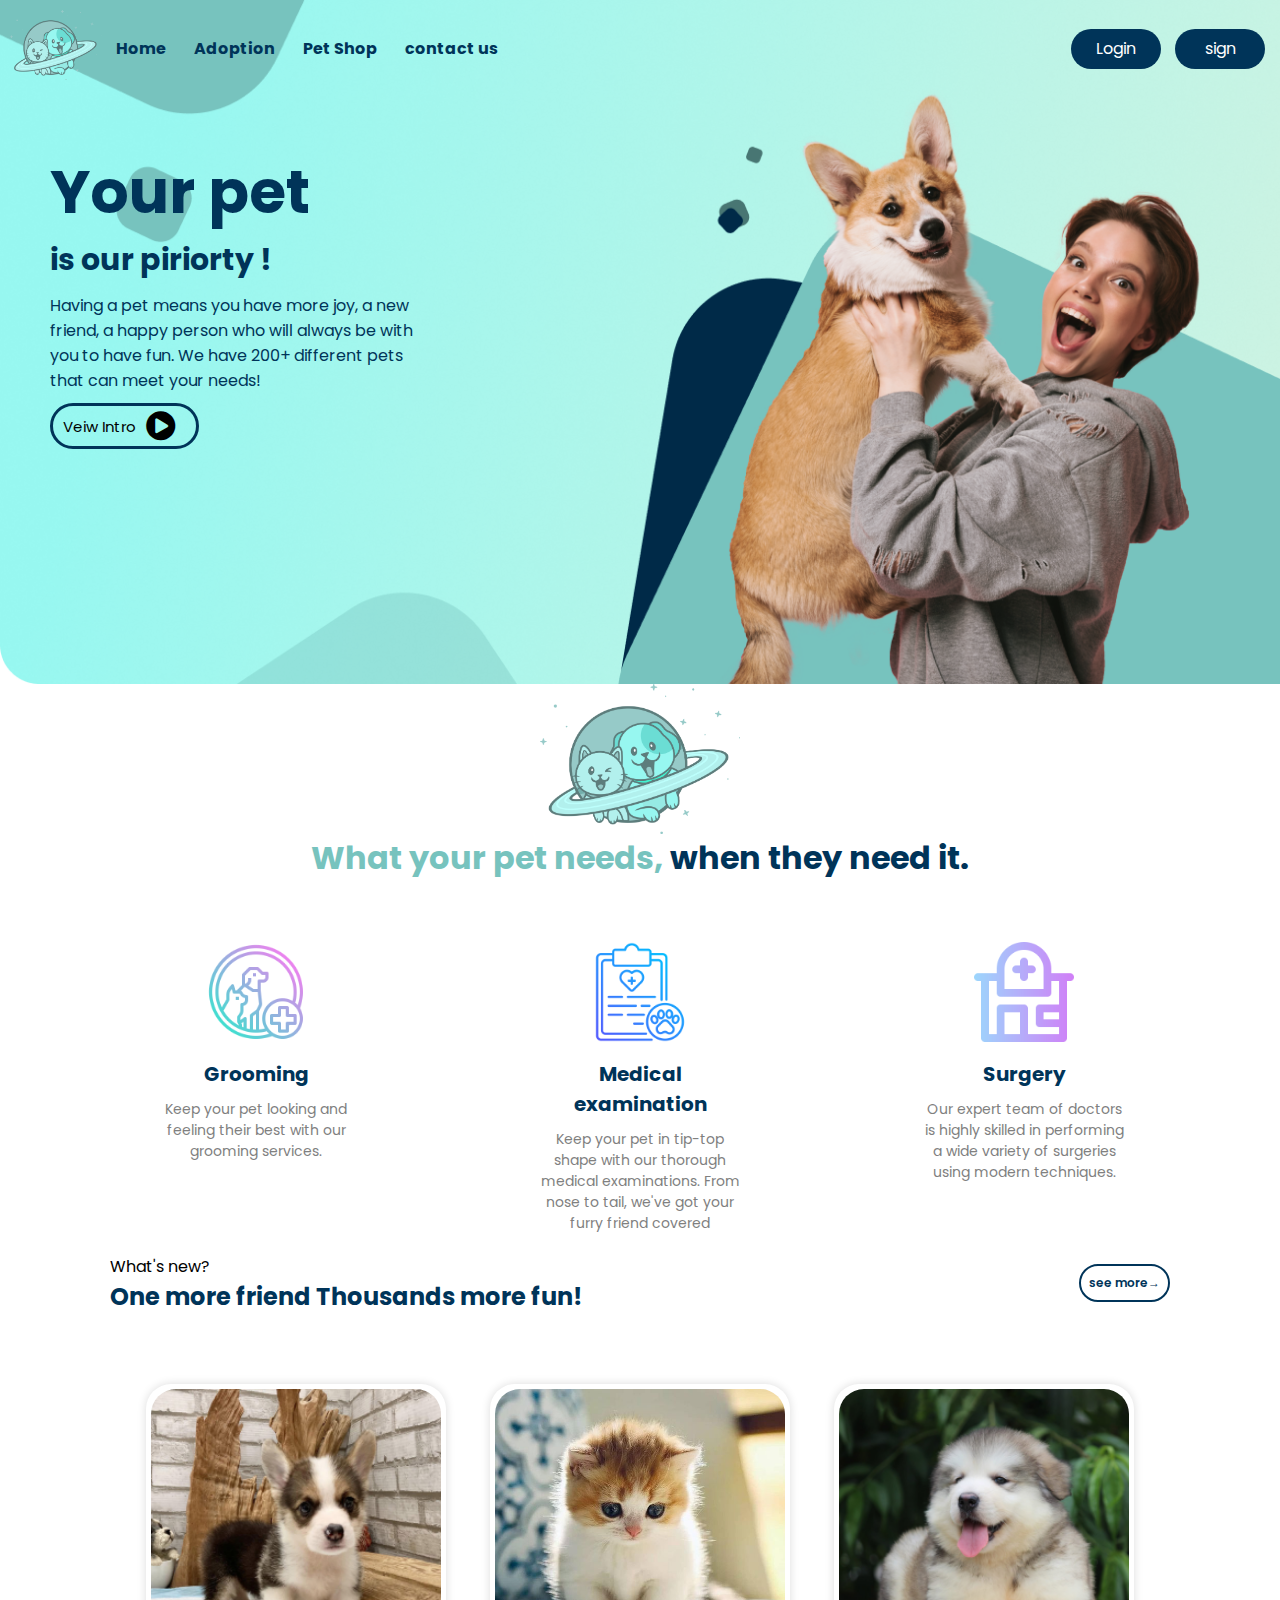
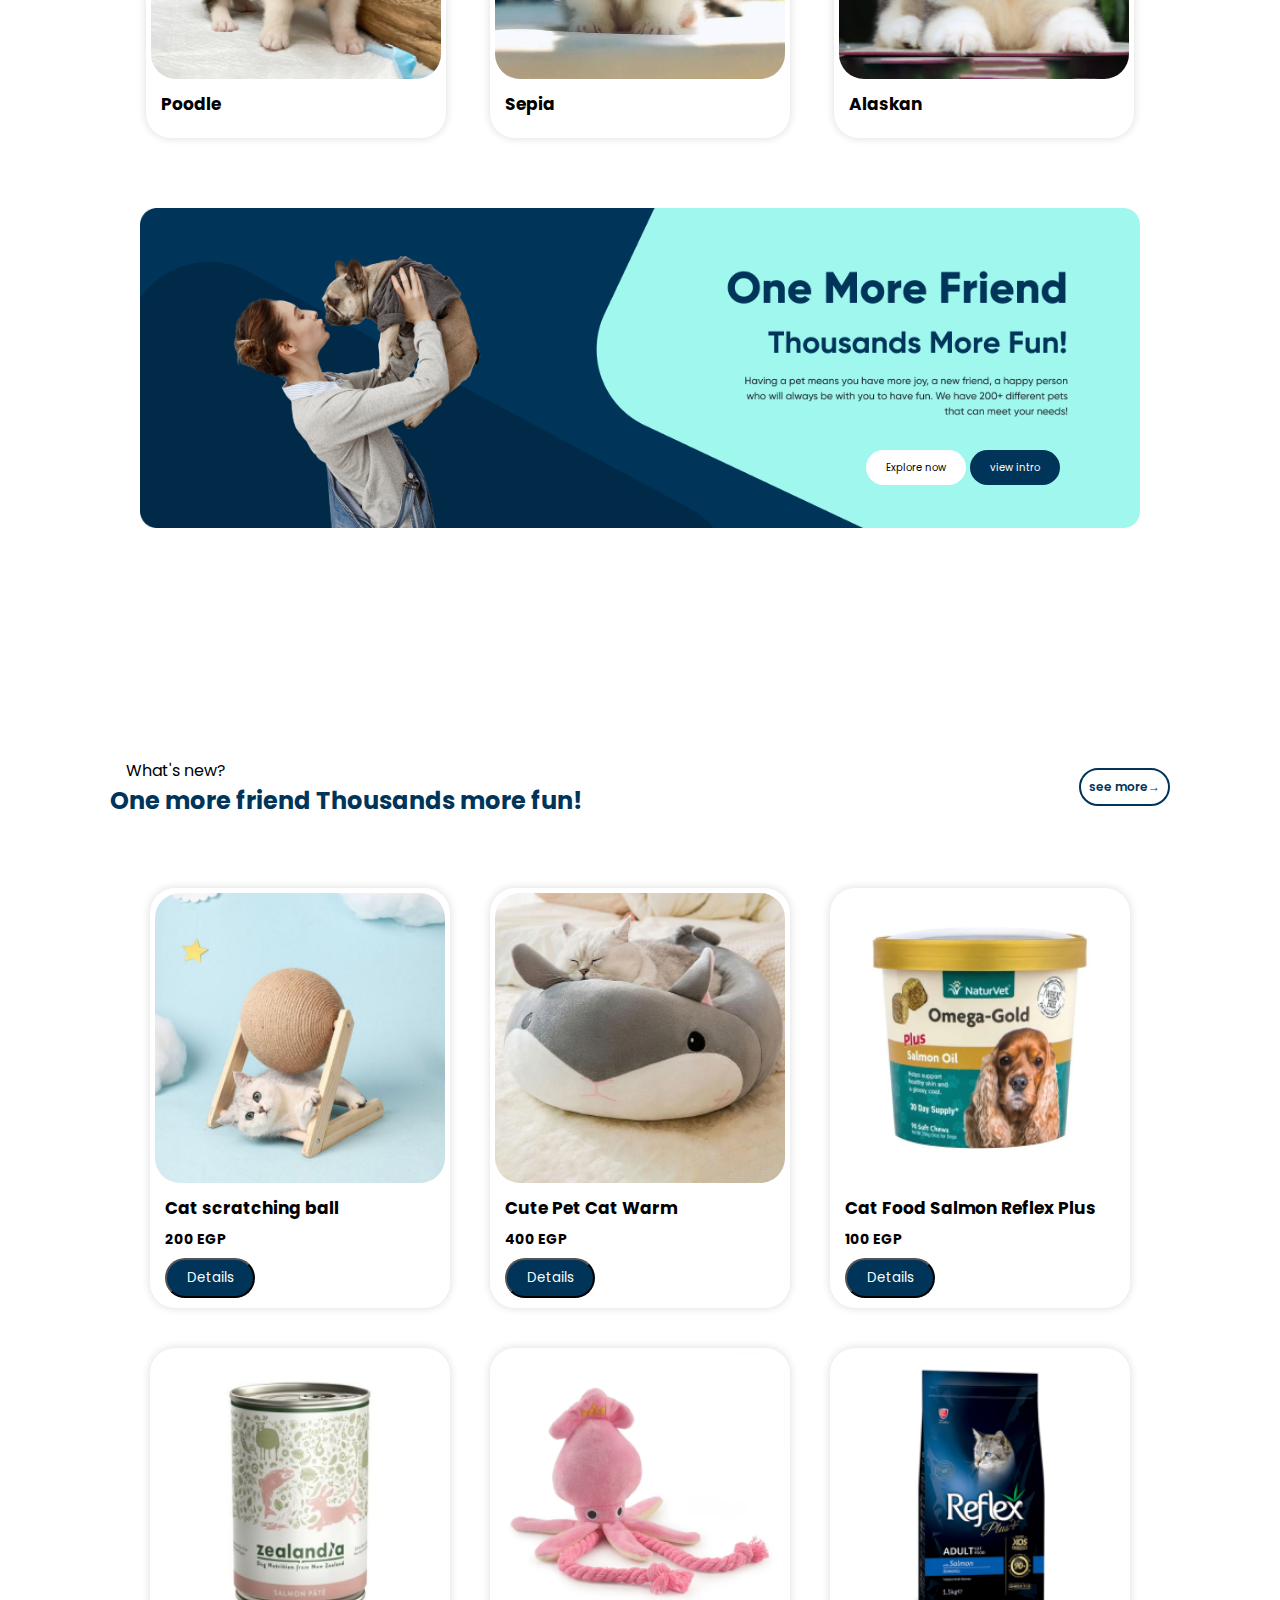
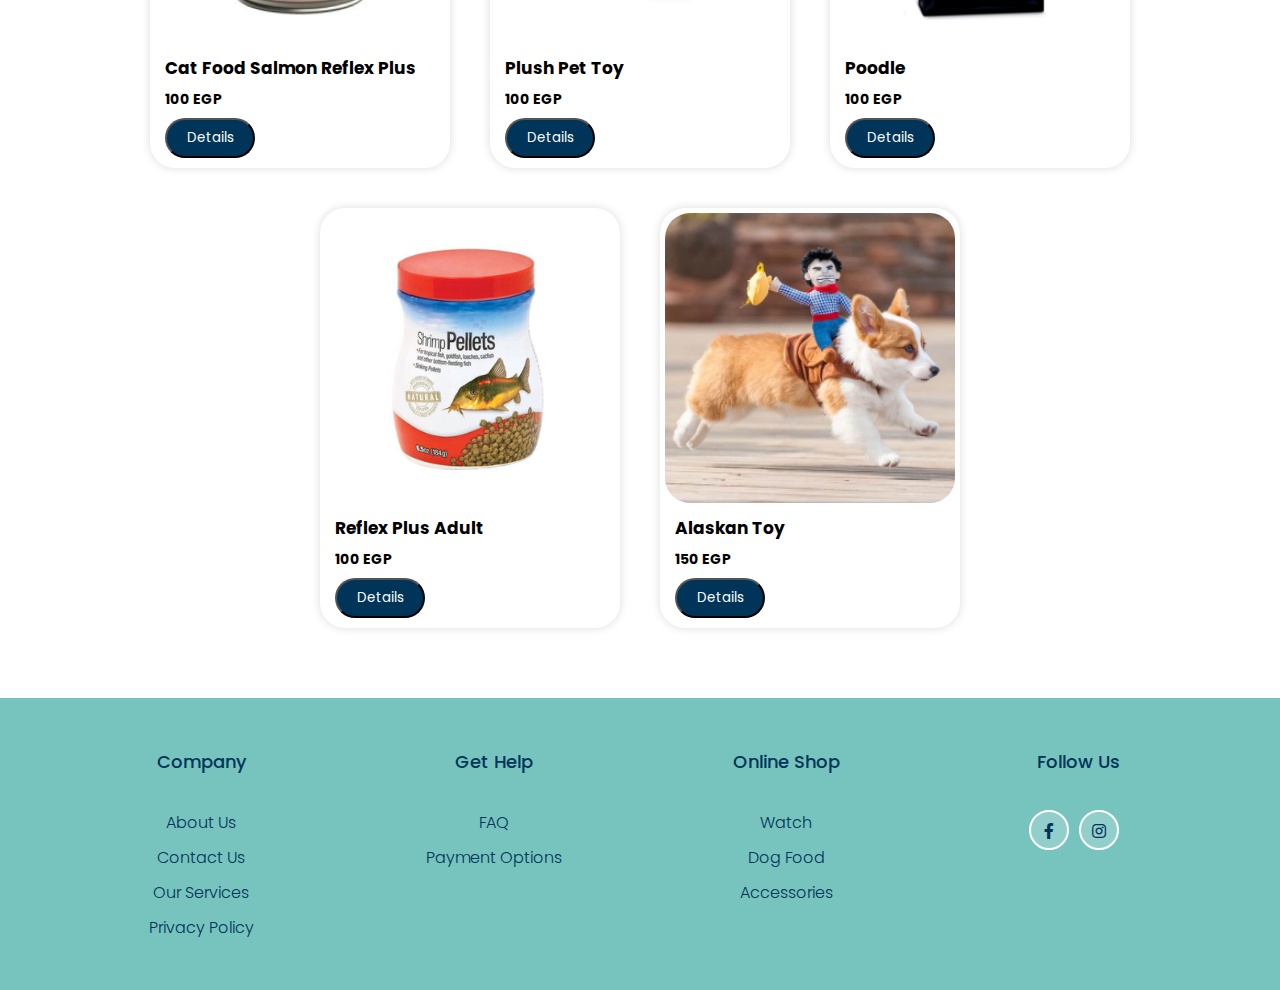
<file: index.html>
<!DOCTYPE html>
<html lang="en">

<head>
    <meta charset="UTF-8">
    <meta name="viewport" content="width=device-width, initial-scale=1.0">
    <link rel="stylesheet" href="./css/style.css">

    <!-- google fonts -->
    <link rel="preconnect" href="https://fonts.googleapis.com">
    <link rel="preconnect" href="https://fonts.gstatic.com" crossorigin>
    <link href="https://fonts.googleapis.com/css2?family=Poppins:wght@400;500;600&display=swap" rel="stylesheet">

    <!-- google icons -->
    <link rel="stylesheet"
        href="https://fonts.googleapis.com/css2?family=Material+Symbols+Outlined:opsz,wght,FILL,GRAD@20..48,100..700,0..1,-50..200" />

    <!-- font-awesome.icon -->
    <link href="https://cdnjs.cloudflare.com/ajax/libs/font-awesome/5.13.0/css/all.min.css" rel="stylesheet">
    <title>Eslam Naser</title>
</head>

<body>
<div class="main-cont">

    <div class="light-box" id="intro-vid">
        <div class="close light-box-toggle" data-for="intro-vid">
            <span class="material-symbols-outlined">
                cancel
            </span>
        </div>
        <div class="light-content">
            <video class="intro-vid" src="./img/vid.mp4" height="500px" controls></video>
        </div>
    </div>

    <div class="side-bar">
        <img src="./Images/PetPlanet logo .png" alt="">
        <ul>
            <li><a href=""> <i class="fa fa-home" aria-hidden="true"></i> <span>Home</span></a< /li>
            <li><a href=""> <i class="fa fa-paw" aria-hidden="true"></i> <span> Adoption</span></a< /li>
            <li><a href=""><i class="fa fa-list" aria-hidden="true"></i> <span> Reservation</span></a< /li>
            <li><a href=""><i class="fa fa-question-circle" aria-hidden="true"></i> <span> About</span></a< /li>
                <li><a href="./contact-us.html" target="_self"><i class="fa fa-phone-square" aria-hidden="true"></i><span>
                    contact us</span></a< /li>
                </ul>
                
            </div>
            <header class="fixed-header">
        <nav>
            <div class="logo"><img src="./Images/PetPlanet logo .png" alt=""></div>
            <ul>
                <li><a href="index.html">Home</a< /li>
                <li><a href="./addaption.html">Adoption</a< /li>
                <li><a href="pet-shop.html">Pet Shop</a< /li>

                <li><a href="./contact-us.html">contact us</a< /li>

            </ul>
        </nav>
        <div class="buttons" id="btn">
            <ul>
                <li><a href="/login.html" class="btn">Login</a></li>
                <li><a href="/login.html" class="btn">sign</a></li>

            </ul>
            <!-- <i id="toggle-side-bar" class="fa fa-bars" aria-hidden="true"></i> -->
        </div>
    </header>
    <div class="top-part">
        <header>
            <nav>
                <div class="logo"><img src="./Images/PetPlanet logo .png" alt=""></div>
                <ul>
                    <li><a href="index.html">Home</a< /li>
                    <li><a href="./addaption.html">Adoption</a< /li>
                    <li><a href="pet-shop.html">Pet Shop</a< /li>

                    <li><a href="./contact-us.html">contact us</a< /li>

                </ul>
            </nav>
            <div class="buttons">
                <ul>
                    <li><a href="/login.html" class="btn">Login</a></li>
                    <li><a href="/login.html" class="btn">sign</a></li>

                </ul>
                <i id="toggle-side-bar" class="fa fa-bars" aria-hidden="true"></i>
            </div>
        </header>

        <div class="banner-word">
            <h1> Your pet</h1>
            <h3> is our piriorty !</h3>
            <p> Having a pet means you have more joy, a new friend, a happy person who will always be with you to
                have fun. We have 200+ different pets that can meet your needs!</p>
            <div class="buttons">
                <button class="tracse-btn light-box-toggle" data-for="intro-vid"><span>Veiw Intro </span><i
                        class="fa fa-play-circle" aria-hidden="true"></i></button>

            </div>
        </div>
    </div>


    <section class="service">

        <div class="section-title">
            <img src="./Images/PetPlanet logo .png" width="200" height="150" loading="lazy" alt="" class="img-service"
                usemap="#image-map">

            <map name="image-map">
                <area alt="pet-shop" title="pet-shop" href="./pet-shop.html" coords="4613,4469,3236" shape="circle">

                <area alt="pet-shop" title="pet-shop" href="./pet-shop.html" coords="100,100,50" shape="circle">
            </map>
            <h1><span class="span">What your pet needs,</span> when they need it.</h1>
        </div>



        <div class="service-card-container">
            <div class="card">
                <img src="./Images/service images/groming.png" alt="">
                <p class="title">Grooming</p>
                <p class="dis">Keep your pet looking and feeling their best with our grooming services.</p>
            </div>
            <div class="card">
                <img src="./Images/service images/health-report.png" alt="">
                <p class="title">Medical examination </p>
                <p class="dis">Keep your pet in tip-top shape with our thorough medical examinations. From nose to tail,
                    we've got your furry friend covered </p>
            </div>
            <div class="card">
                <img src="./Images/service images/Surgery.png" alt="">
                <p class="title">Surgery</p>
                <p class="dis">Our expert team of doctors is highly skilled in performing a wide variety of surgeries
                    using modern techniques. </p>
            </div>
        </div>
    </section>




    <section class="card-slider">
        <div class="slider-header">
            <div class="section_left">
                <p class="section_header_p">
                    What's new?
                </p>
                <h2 class="section-header_h2">
                    One more friend Thousands more fun!
                </h2>
            </div>
            <div class="section_header_right">
                <a href="/addaption.html" class="see-more-btn">see more&rarr;</a>
            </div>
        </div>
    </section>


    <div class="adobt-card-container">
        <div class=" adobt-card">
            <img src="./img/image 17.png" alt=" no photo">
            <p class="title"> Poodle </p>
            <div class="details">
            </div>
        </div>

        <div class=" adobt-card">
            <img src="./img/cat2.jpg" alt=" no photo">
            <p class="title"> Sepia</p>
            <div class="details">
            </div>
        </div>

        <div class=" adobt-card">
            <img src="./img/image 4.png" alt=" no photo">
            <p class="title"> Alaskan </p>
            <div class="details">
            </div>
        </div>

        <div class="img_of_card">
            <div class="button">
                <a href="./../addaption/addaption.html" class="btn2">Explore now</a>
                <a href="#" class="btn1">view intro </a>
            </div>

        </div>






        <section class="petshop">
            <div class="petshop-header">
                <div class="petshop_left">
                    <p class="petshop_header_p">
                        What's new?
                    </p>
                    <h2 class="petshop-header_h2">
                        One more friend Thousands more fun!
                    </h2>
                </div>
                <div class="petshop_header_right">
                    <a href="/pet-shop.html" class="petshop-btn">see more&rarr;</a>
                </div>
            </div>




            <div class="petshop-card-container">
                <!-- <div class=" petshop-card">
                    <img src="./img/Frame 7 (1).png" alt=" no photo">
                    <p class="title"> Cat scratching ball
                        Toy </p>
                        <div class="details">
                        <h4>200 EGP</h4>
                    </div>
                </div>

                <div class=" petshop-card">
                    <img src="./img/Frame 7 (2).png" alt=" no photo">
                    <p class="title"> Cute Pet Cat Warm</p>
                    <div class="details">
                        <h4>400 EGP</h4>
                    </div>
                </div>

                <div class=" petshop-card">
                    <img src="./img/Frame 7 (3).png" alt=" no photo">
                    <p class="title"> NaturVet Dogs </p>
                    <div class="details">
                        <h4>100 EGP</h4>
                    </div>
                </div>
                <div class=" petshop-card">
                    <img src="/img/image 2 (1).png" alt=" no photo">
                    <p class="title"> Cat Food Salmon Reflex Plus </p>
                    <div class="details">
                        <h4>100 EGP</h4>
                    </div>
                </div>

                <div class=" petshop-card">
                    <img src="/img/Frame 7 (5).png" alt=" no photo">
                    <p class="title"> Costumes Headband</p>
                    <div class="details">
                        <h4>100 EGP</h4>
                    </div>
                </div>

                <div class=" petshop-card">
                    <img src="/img/Frame 7 (6).png" alt=" no photo">
                    <p class="title"> Plush Pet Toy </p>
                    <div class="details">
                        <h4>100 EGP</h4>
                    </div>
                </div>

                <div class=" petshop-card">
                    <img src="./img/Frame 7.png" alt=" no photo">
                    <p class="title"> Poodle </p>
                    <div class="details">
                        <h4>100 EGP</h4>
                    </div>
                </div>

                <div class=" petshop-card">
                    <img src="/img/product-2.jpg" alt=" no photo">
                    <p class="title"> Reflex Plus Adult </p>
                    <div class="details">
                        <h4>100 EGP</h4>
                    </div>
                </div>
                
                <div class=" petshop-card">
                    <img src="/img/Frame 7 (4).png" alt=" no photo">
                    <p class="title"> Alaskan Toy </p>
                    <div class="details">
                        <h4>150 EGP</h4>
                    </div> -->
                </div>

        </section>
        <!-- footer -->


        <footer class="footer">
            <div class="container">
                <div class="row">
                    <div class="footer-col">
                        <h4>company</h4>
                        <ul>
                            <li><a href="#">about us</a></li>
                            <li><a href="/contact us/index.html">contact us</a></li>
                            <li><a href="#">our services</a></li>
                            <li><a href="#">privacy policy</a></li>
                        </ul>
                    </div>
                    <div class="footer-col">
                        <h4>get help</h4>
                        <ul>
                            <li><a href="#">FAQ</a></li>
                            <li><a href="#">payment options</a></li>
                        </ul>
                    </div>
                    <div class="footer-col">
                        <h4>online shop</h4>
                        <ul>
                            <li><a href="#">watch</a></li>
                            <li><a href="/pet-shop.html">dog food </a></li>
                            <li><a href="/pet-shop.html">accessories</a></li>
                        </ul>
                    </div>
                    <div class="footer-col">
                        <h4>follow us</h4>
                        <div class="social-links">
                            <a target="_blank" href="https://web.facebook.com/profile.php?id=61551599002613">
                                <i class="fab fa-facebook-f"></i>
                                </a>
                                <a target="_blank" href="https://www.instagram.com/pet_planet_clinic/">
                                    <i class="fab fa-instagram"></i>
                                </a>
                        </div>
                    </div>
                </div>
            </div>
        </footer>




    </div>
        <script src="./Js/main.js"></script>
</body>

</html>
</file>
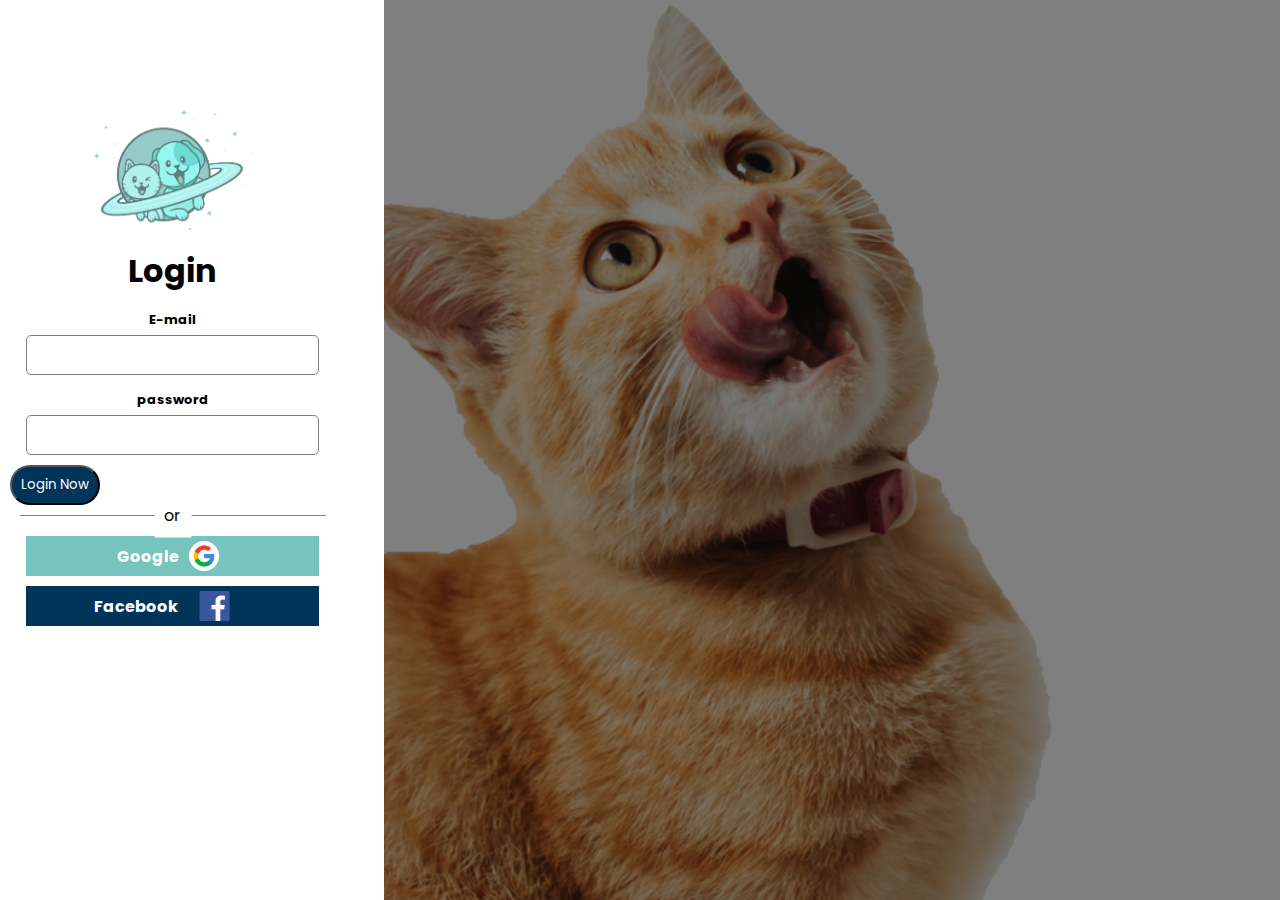
<file: login.html>
<!DOCTYPE html>
<html lang="en">
<head>
    <meta charset="UTF-8">
    <meta name="viewport" content="width=device-width, initial-scale=1.0">
    <link rel="stylesheet" href="./css/style.css">
    <title>Document</title>
</head>
<body class="login-body">

    <div class="form-container">
        <div>

        <form action="">
            <img src="./img/PetPlanet logo .png" height="120px" alt="">
            <h1>Login</h1>
            <div class="input-box">
                <div class="inbut">
                    <label for="">E-mail</label>
                    <input type="email" name="" id="">
                </div>
            </div>
            <div class="input-box">
                <div class="inbut">
                    <label for="">password</label>
                    <input type="password" name="" id="">
                </div>
                
            </div>

            <button class="btn">Login Now</button>
            <div class="or-hr"></div>
            <div class="links">
                <a class=" link-auth google-login" href="">Google <img src="./Images/google.webp" alt=""></a>
                <a class="face-login" href="">Facebook <img src="./Images/facebook.png" alt=""></a>
            </div>
        </form>
    </div>
    </div>
</body>
</html>
</file>
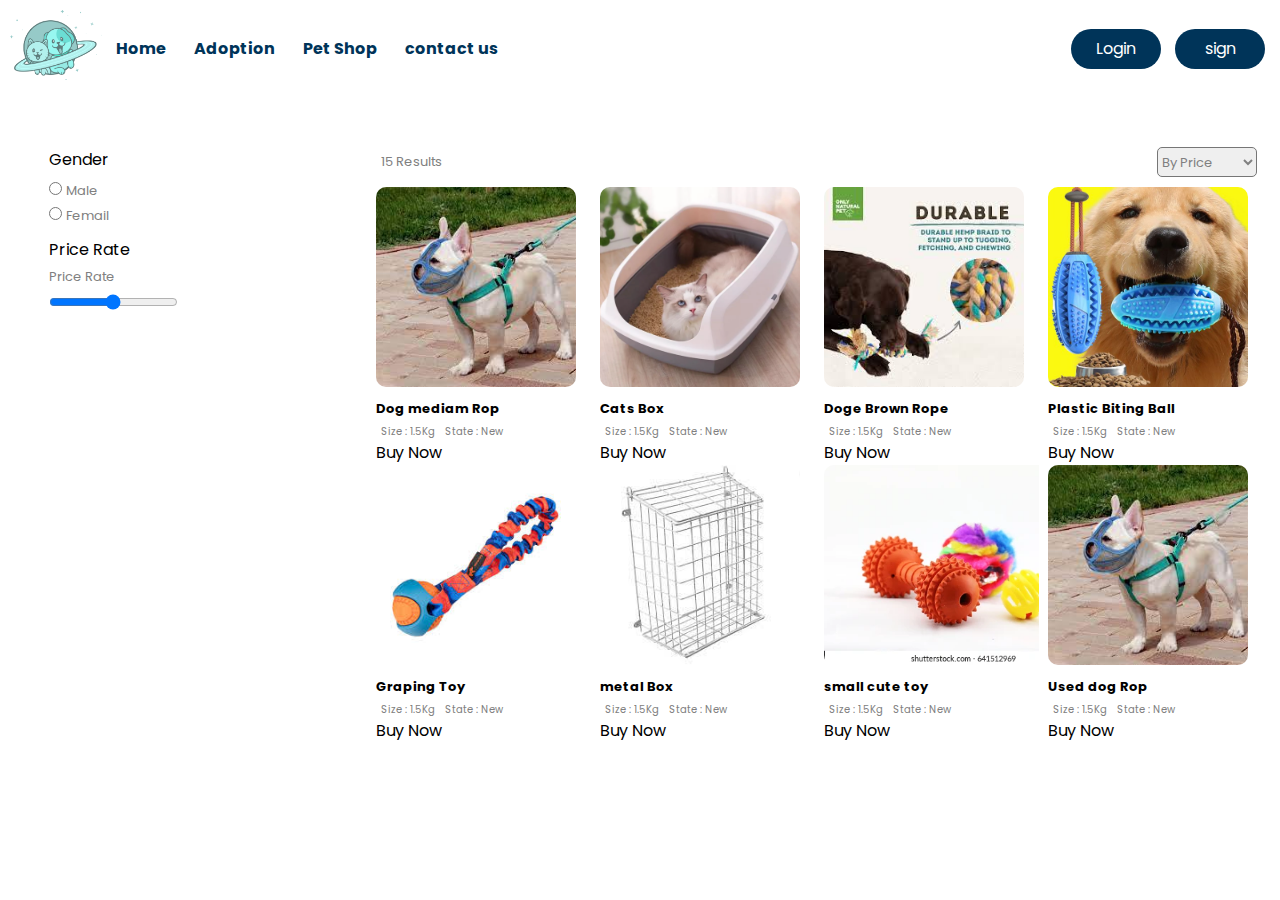
<file: pet-shop.html>
<!DOCTYPE html>
<html lang="en">

<head>
    <meta charset="UTF-8">
    <meta name="viewport" content="width=device-width, initial-scale=1.0">
    <link rel="stylesheet" href="./css/style.css">
    <title>Document</title>
</head>

<body>
    <header>
        <nav>
            <div class="logo"><img src="./Images/PetPlanet logo .png" alt=""></div>
            <ul>
                <li><a href="index.html">Home</a< /li>
                <li><a href="./addaption.html">Adoption</a< /li>
                <li><a href="pet-shop.html">Pet Shop</a< /li>

                <li><a href="./contact-us.html">contact us</a< /li>

            </ul>
        </nav>
        <div class="buttons">
            <ul>
                <li><a href="" class="btn">Login</a></li>
                <li><a href="" class="btn">sign</a></li>

            </ul>
            <i id="toggle-side-bar" class="fa fa-bars" aria-hidden="true"></i>
        </div>
    </header>


    <div class="pet-shop-container">
        <div class="filters-container">
            <div class="filters">
                <div class="input-box">
                    <p>Gender</p>
                    <div class="inputs">
                        <div class="input">
                            <input type="radio" name="gender" id="">
                            <label for="">Male</label>
                        </div>
                        <div class="input">
                            <input type="radio" name="gender" id="">
                            <label for="">Femail</label>
                        </div>


                    </div>
                </div>

                <div class="input-box">
                    <p>Price Rate</p>
                    <div class="inputs">
                        <div class="input">
                            <p for="">Price Rate</p>

                            <input type="range" name="" id="">
                        </div>


                    </div>
                </div>
            </div>
        </div>
        <div class="products-container">
            <div class="header">
                <div class="qnt">15 Results</div>
                <div class="sort">
                    <select name="" id="">
                        <option value="">By Price</option>
                        <option value="">By Rate</option>
                    </select>
                </div>
            </div>
            <div class="products">
                <div class="card">
                    <img src="./Images/products/rope-3.jpg" alt="">
                    <p class="title">Dog mediam Rop</p>
                    <p class="detiles">
                        <span>Size : 1.5Kg</span>
                        <span>State : New</span>
                    </p>
                    <p class="primary-btn">Buy Now</p>
                </div>

                <div class="card">
                    <img src="./Images/products/box-3.jpg" alt="">
                    <p class="title">Cats Box</p>
                    <p class="detiles">
                        <span>Size : 1.5Kg</span>
                        <span>State : New</span>
                    </p>
                    <p class="primary-btn">Buy Now</p>
                </div>

                <div class="card">
                    <img src="./Images/products/rope-4.jpg" alt="">
                    <p class="title">Doge Brown Rope</p>
                    <p class="detiles">
                        <span>Size : 1.5Kg</span>
                        <span>State : New</span>
                    </p>
                    <p class="primary-btn">Buy Now</p>
                </div>

                <div class="card">
                    <img src="./Images/products/tot-4.jpg" alt="">
                    <p class="title">Plastic Biting Ball</p>
                    <p class="detiles">
                        <span>Size : 1.5Kg</span>
                        <span>State : New</span>
                    </p>
                    <p class="primary-btn">Buy Now</p>
                </div>

                <div class="card">
                    <img src="./Images/products/toy-3.jpg" alt="">
                    <p class="title">Graping Toy</p>
                    <p class="detiles">
                        <span>Size : 1.5Kg</span>
                        <span>State : New</span>
                    </p>
                    <p class="primary-btn">Buy Now</p>
                </div>

                <div class="card">
                    <img src="./Images/products/box-2.jpg" alt="">
                    <p class="title">metal Box</p>
                    <p class="detiles">
                        <span>Size : 1.5Kg</span>
                        <span>State : New</span>
                    </p>
                    <p class="primary-btn">Buy Now</p>
                </div>

                <div class="card">
                    <img src="./Images/products/toy-2.webp" alt="">
                    <p class="title">small cute toy</p>
                    <p class="detiles">
                        <span>Size : 1.5Kg</span>
                        <span>State : New</span>
                    </p>
                    <p class="primary-btn">Buy Now</p>
                </div>

                <div class="card">
                    <img src="./Images/products/rope-3.jpg" alt="">
                    <p class="title">Used dog Rop</p>
                    <p class="detiles">
                        <span>Size : 1.5Kg</span>
                        <span>State : New</span>
                    </p>
                    <p class="primary-btn">Buy Now</p>
                </div>
            </div>
        </div>

    </div>
</body>

</html>
</file>
<file: css/style.css>
@import url('https://fonts.googleapis.com/css2?family=Poppins:wght@300;400;500;600&display=swap');

* {
    margin: 0;
    padding: 0;
    box-sizing: border-box;
    /* font-family: system-ui, -apple-system, BlinkMacSystemFont, 'Segoe UI', Roboto, Oxygen, Ubuntu, Cantarell, 'Open Sans', 'Helvetica Neue', sans-serif; */
    font-family: 'Poppins', sans-serif;
}

:root {
    --text-color: #003459;
    --primary-color: #9ff7ee;
    --secondary-color: #77C3BE;
}

.intro-vid {
    border-radius: 20px;
}

.fixed-header {
    position: fixed;
    transition: 0.4s;
    transform: translate(0, -100%);
}

i {
    transform: translate(0, 0%);
}

a {
    text-decoration: none;
    color: white;
}

.btn {
    text-decoration: none;
    display: flex;
    align-items: center;
    justify-content: center;

    background-color: var(--text-color);
    color: white;
    border-radius: 50px;
    transition: 0.3s;
    height: 40px;
    width: 90px;
}

.btn:hover {
    background-color: var(--secondary-color);
}




.side-bar {
    position: fixed;
    background-color: var(--text-color);
    transition: 0.3s;
    width: 60%;
    height: 100%;
    top: 0;
    transform: translate(-100%, 0);
    text-align: center;
    z-index: 100;
    overflow: hidden;
}


.show-side-bar {
    transform: translate(0%, 0%);
}


.side-bar img {
    width: 140px;
    margin: 5px auto;
}

.side-bar ul li {
    text-align: left;
    padding: 20px 10px;
    /* border-bottom: solid 1px gray; */
    transition: 0.4s;
}

.side-bar ul li:hover {
    background: var(--secondary-color);
    cursor: pointer;
}

.top-part {
    background-image: url(./../Images/header.png);
    background-size: cover;
    height: 684px;
}

#toggle-side-bar {
    display: none;
    font-size: 20px;
    margin: auto 20px;
}

#toggle-side-bar:hover {
    cursor: pointer;
}

header {
    display: flex;
    flex-direction: row;
    align-items: center;
    justify-content: space-between;

    padding: 10px;
}

header nav {
    display: flex;
    height: 100%;
    align-items: center;
    flex-direction: row;
    width: 100%;
}

header nav .logo img {
    height: 70px;
}

header nav ul {
    list-style: none;
}

header nav ul li {
    position: relative;
}

header nav ul li::after {
    content: "";
    background-color: var(--text-color);
    height: 3px;
    width: 0%;
    position: absolute;
    bottom: 0;
    left: 0;
    transform: translate(0, 100%);
    transition: 0.2s;
}

header nav ul li:hover::after {
    width: 100%;
}

header nav ul * {
    display: inline-block;
    margin: auto 7px;
    color: var(--text-color);
    font-weight: bold;
}

header .buttons {
    height: 100%;
    width: 40%;
    /* justify-content: flex-end; */
    text-align: right;

}

header .buttons ul {
    list-style: none;
}

header .buttons ul li {
    display: inline-block;
    margin: auto 5px;
}

.banner-word {
    margin: 50px 50px;
    width: 50%;
}

.banner-word h1 {
    color: var(--text-color);
    font-size: 60px;
    font-weight: bold;
}

.banner-word h3 {
    color: var(--text-color);
    font-size: 30px;
    font-weight: bold;

}

.banner-word p {
    color: var(--text-color);
    width: 60%;
    margin: 10px 0;
}

.tracse-btn {
    display: flex;
    align-items: center;
    justify-content: space-around;
    background-color: transparent;
    padding: 5px 10px;

    width: fit-content;
    border: var(--text-color) solid 3px;
    border-radius: 50px;
    font-size: 15px;
    font-weight: normal !important;
    transition: 0.2s;

}

.tracse-btn i {
    font-size: 30px;
    margin: 0 10px;

}

.tracse-btn:hover {
    background-color: var(--text-color);
    color: white;
    cursor: pointer;
}



.light-box {
    position: fixed;
    height: 100%;
    width: 100%;
    top: 0;
    left: 0;
    background-color: rgba(0, 0, 0, 0.637);
    z-index: 2000;
    display: none;
}


.light-box .light-content {
    position: absolute;
    top: 50%;
    left: 50%;
    transform: translate(-50%, -50%);
}

.light-box .close {
    color: white;
    margin: 10px 20px;
    font-size: 40px;
    background-color: var(--text-color);
    display: flex;
    align-items: center;
    justify-content: center;
    border-radius: 50%;
    width: 40px;
    height: 40px;
    cursor: pointer;
}

.show-light-box {
    display: block;
}

/* .material-symbols-outlined {} */

@media screen and (max-width:920px) {
    header nav ul {
        display: none;
    }

    .buttons ul {
        display: none;
    }

    #toggle-side-bar {
        display: block;
    }

    .banner-word {
        margin: 40px 50px;
        width: 90%;
    }

    .banner-word h1 {
        font-size: 40px;
    }

    .banner-word h3 {
        font-size: 25px;
    }
}

.section-title {
    display: flex;
    align-items: center;
    justify-content: center;
    flex-direction: column;
}

.section-title h1 {

    color: var(--text-color);
    margin-bottom: 50px;


    .span {
        color: var(--secondary-color);
    }
}

.service-card-container {
    width: 90%;
    margin: 10px auto;
    display: flex;
    flex-direction: row;
    flex-wrap: wrap;
    justify-content: space-around;
}

.service-card-container .card {

    width: 200px;
    text-align: center;
}

.service-card-container .card .title {
    color: var(--text-color);
    margin: 10px auto;
    font-size: 20px;
    font-weight: bold;
}

.service-card-container .card .dis {
    font-size: 14px;
    color: gray;
}

.service-card-container .card img {
    width: 100px;
}












/* --------------------- */



.pet-shop-container {
    display: flex;
    flex-direction: row;
    margin: 40px auto;
    width: 98%;
}

.pet-shop-container>div {
    width: 100%;
}

.pet-shop-container .filters-container {
    width: 40%;
}

.pet-shop-container .products-container .header {
    display: flex;
    align-items: center;
    justify-content: space-between;
}

.pet-shop-container .products-container .products {
    display: inline-flex;
    flex-direction: row;
    flex-wrap: wrap;
    justify-content: space-around;
}

.pet-shop-container .products-container .header .qnt {
    color: gray;
    margin: 10px;
    font-size: 13px;
}

.pet-shop-container .products-container .header .sort select {
    height: 30px;
    width: 100px;
    margin: 10px;
    color: gray;
    font-size: 13px;
    border-radius: 5px;
}

.pet-shop-container .products-container .products .card {
    display: inline-block;
    /* margin: 1px ; */
    width: 24%;
    transition: 0.4s;
    overflow: hidden;
}

.pet-shop-container .products-container .products .card img {
    height: 200px;
    border-radius: 10px;
}

.pet-shop-container .products-container .products .card .title {
    font-size: 13px;
    margin: 5px auto;
    font-weight: bold;
}

.pet-shop-container .products-container .products .card .detiles {
    display: flex;
    font-size: 10px;
    color: gray;
}

.pet-shop-container .products-container .products .card .detiles span {
    margin: auto 5px;
}

.pet-shop-container .products-container .products .card .category {
    width: fit-content;
    padding: 5px 10px;
    font-size: 10px;
    color: white;
    background-color: var(--secondary-color);
}

.pet-shop-container .products-container .products .card:hover {
    transform: scale(1.1);
}

@media screen and (max-width:1128px) {
    .pet-shop-container .products-container .products .card {
        width: 33%;
    }
}

@media screen and (max-width:861px) {
    .pet-shop-container .products-container .products .card {
        width: 30%;
    }

    .pet-shop-container {
        flex-direction: column;
    }




}


@media screen and (max-width:590px) {
    .pet-shop-container .products-container .products .card {
        width: 50%;
    }

    .pet-shop-container {
        flex-direction: column;
    }

    .pet-shop-container .products-container .products {
        justify-content: center;

    }
}


.pet-shop-container .filters-container .filters {
    position: sticky;
    top: 100px;
    /* background-color: rgb(243, 243, 243); */
    width: 80%;
    margin: 10px auto;
}

.pet-shop-container .filters-container .filters .input-box {
    margin: 10px auto;
}

.pet-shop-container .filters-container .filters .input-box>p {
    margin: 5px auto;
}

.pet-shop-container .filters-container .filters .input-box .inputs .input>p,
label {
    color: gray;
    font-size: 13px;
    margin: 5px auto;
}

.login-body {
    background-image: url(./../img/cta-banner.png);
    background-repeat: no-repeat;

    background-size: cover;
    background-position: top;

}

.login-body form {
    text-align: center;
}

.login-body form h1 {
    text-align: center;
}

.login-body form img {
    margin: 10px auto;
    text-align: center;
}

.form-container {
    position: fixed;
    height: 100%;
    width: 100%;
    background-color: rgba(0, 0, 0, 0.5);
}

.form-container>div {
    background-color: white;
    position: absolute;
    height: 100%;
    width: 30%;
}

.form-container>div form {
    position: absolute;
    top: 10%;
    left: 0;
    transform: translate(0%, 0%);
    width: 90%;
    padding: 10px;
}

form .input-box {
    margin: 10px auto;
    display: flex;
    flex-direction: row;
    justify-content: space-between;
    /* flex: 1 1 ; */
}

form .input-box .inbut {
    width: 100%;
}

form .input-box .inbut label {
    display: block;
    margin: 5px auto;
    color: black;
    font-weight: bold;
}

form .input-box .inbut input,
textarea {
    height: 40px;
    width: 90%;
    border: gray solid 1px;
    border-radius: 5px;
    padding: 5px;
}

.or-hr {
    position: relative;
    border-bottom: solid gray 1px;
    margin: 10px;
}

.or-hr::before {
    content: "or";
    height: fit-content;
    width: fit-content;
    padding: 10px;
    position: absolute;
    color: black;
    left: 50%;
    top: 50%;
    background-color: white;

    z-index: 1000;
    transform: translate(-50%, -50%);
}

.links {
    margin-top: 20px;
}

.links a {
    display: flex;
    flex-direction: row;
    align-items: center;
    justify-content: center;
    margin: 10px auto;
    height: 40px;
    width: 90%;
    text-decoration: none;
    font-weight: bold;
}

.links a img {
    height: 30px;
    margin: auto 10px;
}

.links .face-login {
    background-color: #003459;
    color: white;

}

.links .google-login {
    background-color: var(--secondary-color);
    color: white;
}


















.card-slider {
    margin-top: 20px;
    margin-bottom: 50px;
}

.slider-header {
    display: flex;
    flex-direction: row;
    justify-content: space-between;
    align-items: flex-start;
    margin-left: 110px;
}

.section-header_h2 {
    color: var(--text-color);
}

.see-more-btn {
    background: transparent;
    border-radius: 10rem;
    color: #003459;
    font-size: 12px;
    font-weight: 600;
    padding: 8px;
    border: 2px solid #003459;
    text-decoration: none;
    margin-right: 110px;
    display: flex;
    margin-top: 10px;
}

.adobt-card-container {
    text-align: center;
    border-radius: 25px;
}

.adobt-card-container img {

    border-radius: 25px;
}

.adobt-card {
    margin: 20px;
    display: inline-block;
    box-shadow: 0px 0px 10px rgb(220, 220, 220);
    padding: 5px;
    border-radius: 25px;
    width: 300px;
    text-align: left;
    transition: transform 0.3s ease-in-out;

}

.adobt-card img {
    width: 100%;
}

.adobt-card:hover {
    transform: scale(1.05);
}

.adobt-card .title {
    margin: 5px;
    text-align: left;
    font-size: 17px;
    font-weight: bold;
    margin: 5px 10px;
}

.adobt-card .details {
    display: flex;
    justify-content: space-between;
    width: 70%;
    margin: 8px 10px;
    font-size: 14px;

}


.adobt-card .btn {
    text-align: center;
    margin: 5px 10px;
    border-radius: 25px;

}



.img_of_card {
    /* background-image: url("../img/Banner \(3\).png"); */
    background-repeat: no-repeat;
    background-size: contain;
    margin: 500px auto;
    width: 1000px;
    position: relative;
}

.button {
    position: absolute;
    right: 8%;
    top: 49%;
}

.button .btn1 {
    padding: 10px 20px;
    font-size: 10px;
    color: white;
    background-color: #003459;
    border-radius: 25px;
    text-decoration: none;
}

.button .btn2 {
    padding: 10px 20px;
    font-size: 10px;
    color: black;
    background-color: white;
    border-radius: 25px;
    text-decoration: none;
}

.btn1 {
    color: #000;
    text-decoration: none;
    transition: color 0.3s ease;
}

.btn1:hover {
    color: var(--primary-color);
}


.btn2 {
    color: #000;
    text-decoration: none;
    transition: color 0.3s ease;
}

.btn2:hover {
    color: var(--text-color);
}

.card-slider {
    margin-top: 20px;
    margin-bottom: 50px;
}

/*  */
.petshop {
    margin-top: 20px;
    margin-bottom: 50px;
}

.petshop_header_p {
    margin-right: 340px;
}

.petshop-header {
    display: flex;
    flex-direction: row;
    justify-content: space-between;
    align-items: flex-start;
    margin-left: 110px;
    margin-bottom: 50px;
}

.petshop-header_h2 {
    color: var(--text-color);
}

.petshop-btn {
    background: transparent;
    border-radius: 10rem;
    color: #003459;
    font-size: 12px;
    font-weight: 600;
    padding: 8px;
    border: 2px solid #003459;
    text-decoration: none;
    margin-right: 110px;
    display: flex;
    margin-top: 10px;
}

/*  */

.petshop-card-container {
    text-align: center;
    border-radius: 25px;
}

.petshop-card-container img {

    border-radius: 25px;
}

.petshop-card {
    margin: 20px;
    display: inline-block;
    box-shadow: 0px 0px 10px rgb(220, 220, 220);
    padding: 5px;
    border-radius: 25px;
    width: 300px;
    text-align: left;
    transition: transform 0.3s ease-in-out;

}

.petshop-card img {
    width: 100%;
}

.petshop-card:hover {
    transform: scale(1.05);
}

.petshop-card .title {
    margin: 5px;
    text-align: left;
    font-size: 17px;
    font-weight: bold;
    margin: 5px 10px;
}

.petshop-card .details {
    display: flex;
    justify-content: space-between;
    width: 70%;
    margin: 8px 10px;
    font-size: 14px;

}


.petshop-card .btn {
    text-align: center;
    margin: 5px 10px;
    border-radius: 25px;

}



.img_of_card {
    background-image: url("../img/Banner (3).png");
    background-repeat: no-repeat;
    background-size: contain;
    margin: 50px auto;
    width: 1000px;
    padding: 250px;
    position: relative;
}

.button {
    position: absolute;
    right: 8%;
    top: 49%;
}

.button .btn1 {
    padding: 10px 20px;
    font-size: 10px;
    color: white;
    background-color: #003459;
    border-radius: 25px;
    text-decoration: none;
}

.button .btn2 {
    padding: 10px 20px;
    font-size: 10px;
    color: black;
    background-color: white;
    border-radius: 25px;
    text-decoration: none;
}

.btn1 {
    color: #000;
    text-decoration: none;
    transition: color 0.3s ease;
}

.btn1:hover {
    color: var(--primary-color);
}


.btn2 {
    color: #000;
    text-decoration: none;
    transition: color 0.3s ease;
}

.btn2:hover {
    color: var(--text-color);
}

.petshop .title {
    margin: 5px;
    text-align: left;
    font-size: 17px;
    font-weight: bold;
    margin: 5px 10px;
}

.adobt-card .details {
    display: flex;
    justify-content: space-between;
    width: 70%;
    margin: 8px 10px;
    font-size: 14px;

}


.adobt-card .btn {
    text-align: center;
    margin: 5px 10px;
    border-radius: 25px;

}

/* footer */



@import url('https://fonts.googleapis.com/css2?family=Poppins:wght@300;400;500;600;700&display=swap');

/* body {
    line-height: 1.5;
    font-family: 'Poppins', sans-serif;
} */


.container {
    max-width: 1170px;
    margin: auto;
}

.row {
    display: flex;
    flex-wrap: wrap;
}

ul {
    list-style: none;
}

.footer {
    background-color: var(--secondary-color);
    padding: 50px 0;
}

.footer-col {
    width: 25%;
    padding: 0 15px;
}

.footer-col h4 {
    font-size: 18px;
    color: var(--text-color);
    text-transform: capitalize;
    margin-bottom: 35px;
    font-weight: 500;
    position: relative;
}

.footer-col h4::before {
    content: '';
    position: absolute;
    left: 0;
    bottom: -10px;
    background-color: var(--text-color);
    height: 2px;
    box-sizing: border-box;
    width: 50px;
    left: 50%;
    transform: translate(-50%, 0);
    display: none;

}

.footer-col ul li:not(:last-child) {
    margin-bottom: 10px;
}

.footer-col ul li a {
    font-size: 16px;
    text-transform: capitalize;
    color: var(--text-color);
    text-decoration: none;
    font-weight: 300;
    color: var(--text-color);
    display: block;
    transition: all 0.3s ease;
}

.footer-col ul li a:hover {
    color: #ffffff;
    padding-left: 8px;
}

.footer-col .social-links a {
    display: inline-block;
    height: 40px;
    width: 40px;
    background-color: rgba(255, 255, 255, 0.2);
    margin: 0 10px 10px 0;
    text-align: center;
    line-height: 40px;
    border-radius: 50%;
    color: var(--text-color);
    transition: all 0.5s ease;
}

.footer-col .social-links a:hover {
    color: #24262b;
    background-color: #ffffff;
}

/*responsive*/
@media(max-width: 767px) {
    .footer-col {
        width: 50%;
        margin-bottom: 30px;
    }
}

@media(max-width: 574px) {
    .footer-col {
        width: 100%;
    }
}


/* contact */

.contact-bg {
    height: 500px;
    background: linear-gradient(rgba(0, 0, 0, 0.5), rgba(0, 0, 0, 0.8)), url("../img/WhatsApp Image 2024-03-21 at 16.11.44_b271a424.jpg");
    background-position: 50% 100%;
    background-size: cover;
    background-repeat: no-repeat;
    background-attachment: fixed;
    text-align: center;
    color: #ffffff;
    display: flex;
    flex-direction: column;
    justify-content: center;
    align-items: center;
}

.contact-bg h3 {
    font-size: 1.3rem;
    font-weight: 400;
}

.contact-bg h2 {
    font-size: 3rem;
    text-transform: uppercase;
    padding: 0.4rem 0;
    letter-spacing: 4px;
}

.line div {
    margin: 0 0.2rem;
}

.line div:nth-child(1),
.line div:nth-child(3) {
    height: 3px;
    width: 70px;
    background: var(--secondary-color);
    border-radius: 5px;
}

.line {
    display: flex;
    align-items: center;
}

.line div:nth-child(2) {
    width: 10px;
    height: 10px;
    background: var(--primary-color);
    border-radius: 50%;
}

.text {
    font-weight: 300;
    opacity: 0.9;
}

.contact-bg .text {
    margin: 1.6rem 0;
}

.contact-body {
    max-width: 1320px;
    margin: 0 auto;
    padding: 0 1rem;
}

.contact-info {
    margin: 2rem 0;
    text-align: center;
    padding: 2rem 0;
}

.contact-info span {
    display: block;
}

.contact-info div {
    margin: 0.8rem 0;
    padding: 1rem;
}

.contact-info span .fas {
    font-size: 2rem;
    padding-bottom: 0.9rem;
    color: var(--secondary-color);
}

.contact-info div span:nth-child(2) {
    font-weight: 500;
    font-size: 1.1rem;
}

.contact-info .text {
    padding-top: 0.4rem;
}

.contact-form {
    padding: 2rem 0;
    border-top: 1px solid var(--text-color);
    width: 80%;
    margin: 10px auto;
    text-align: center;
}

.contact-form form {
    padding-bottom: 1rem;
}

.form-control {
    width: 100%;
    border: 1.5px solid #c7c7c7;
    border-radius: 5px;
    padding: 0.7rem;
    margin: 0.6rem 0;
    font-family: 'Open Sans', sans-serif;
    font-size: 1rem;
    outline: 0;
}

.form-control:focus {
    box-shadow: 0 0 6px -3px rgba(48, 48, 48, 1);
}

.contact-from {
    width: 70%;
    margin: 10px auto;
}

.send-btn {
    font-family: 'Open Sans', sans-serif;
    font-size: 1rem;
    text-transform: uppercase;
    color: #fff;
    background: var(--text-color);
    border: none;
    border-radius: 5px;
    padding: 0.7rem 1.5rem;
    cursor: pointer;
    transition: all 0.4s ease;
}

.send-btn:hover {
    opacity: 0.8;
}

.contact-footer {
    padding: 2rem 0;
    background: var(--text-color);
}

.contact-footer h3 {
    font-size: 1.3rem;
    color: #fff;
    margin-bottom: 1rem;
    text-align: center;
}

.social-links {
    display: flex;
    justify-content: center;
}

.social-links a {
    text-decoration: none;
    width: 40px;
    height: 40px;
    color: #fff;
    border: 2px solid #fff;
    border-radius: 50%;
    display: flex;
    justify-content: center;
    align-items: center;
    margin: 0.4rem;
    transition: all 0.4s ease;
}

.social-links a:hover {
    color: var(--secondary-color);
    border-color: var(--secondary-color);
}

@media screen and (min-width: 768px) {
    .contact-bg .text {
        width: 70%;
        margin-left: auto;
        margin-right: auto;
    }

    .contact-info {
        display: grid;
        grid-template-columns: repeat(2, 1fr);
    }
}

@media screen and (min-width: 992px) {
    .contact-bg .text {
        width: 50%;
    }

    .contact-form {
        display: grid;
        grid-template-columns: repeat(2, 1fr);
        align-items: center;
    }
}

@media screen and (min-width: 1200px) {
    .contact-info {
        grid-template-columns: repeat(4, 1fr);
    }
}
</file>
